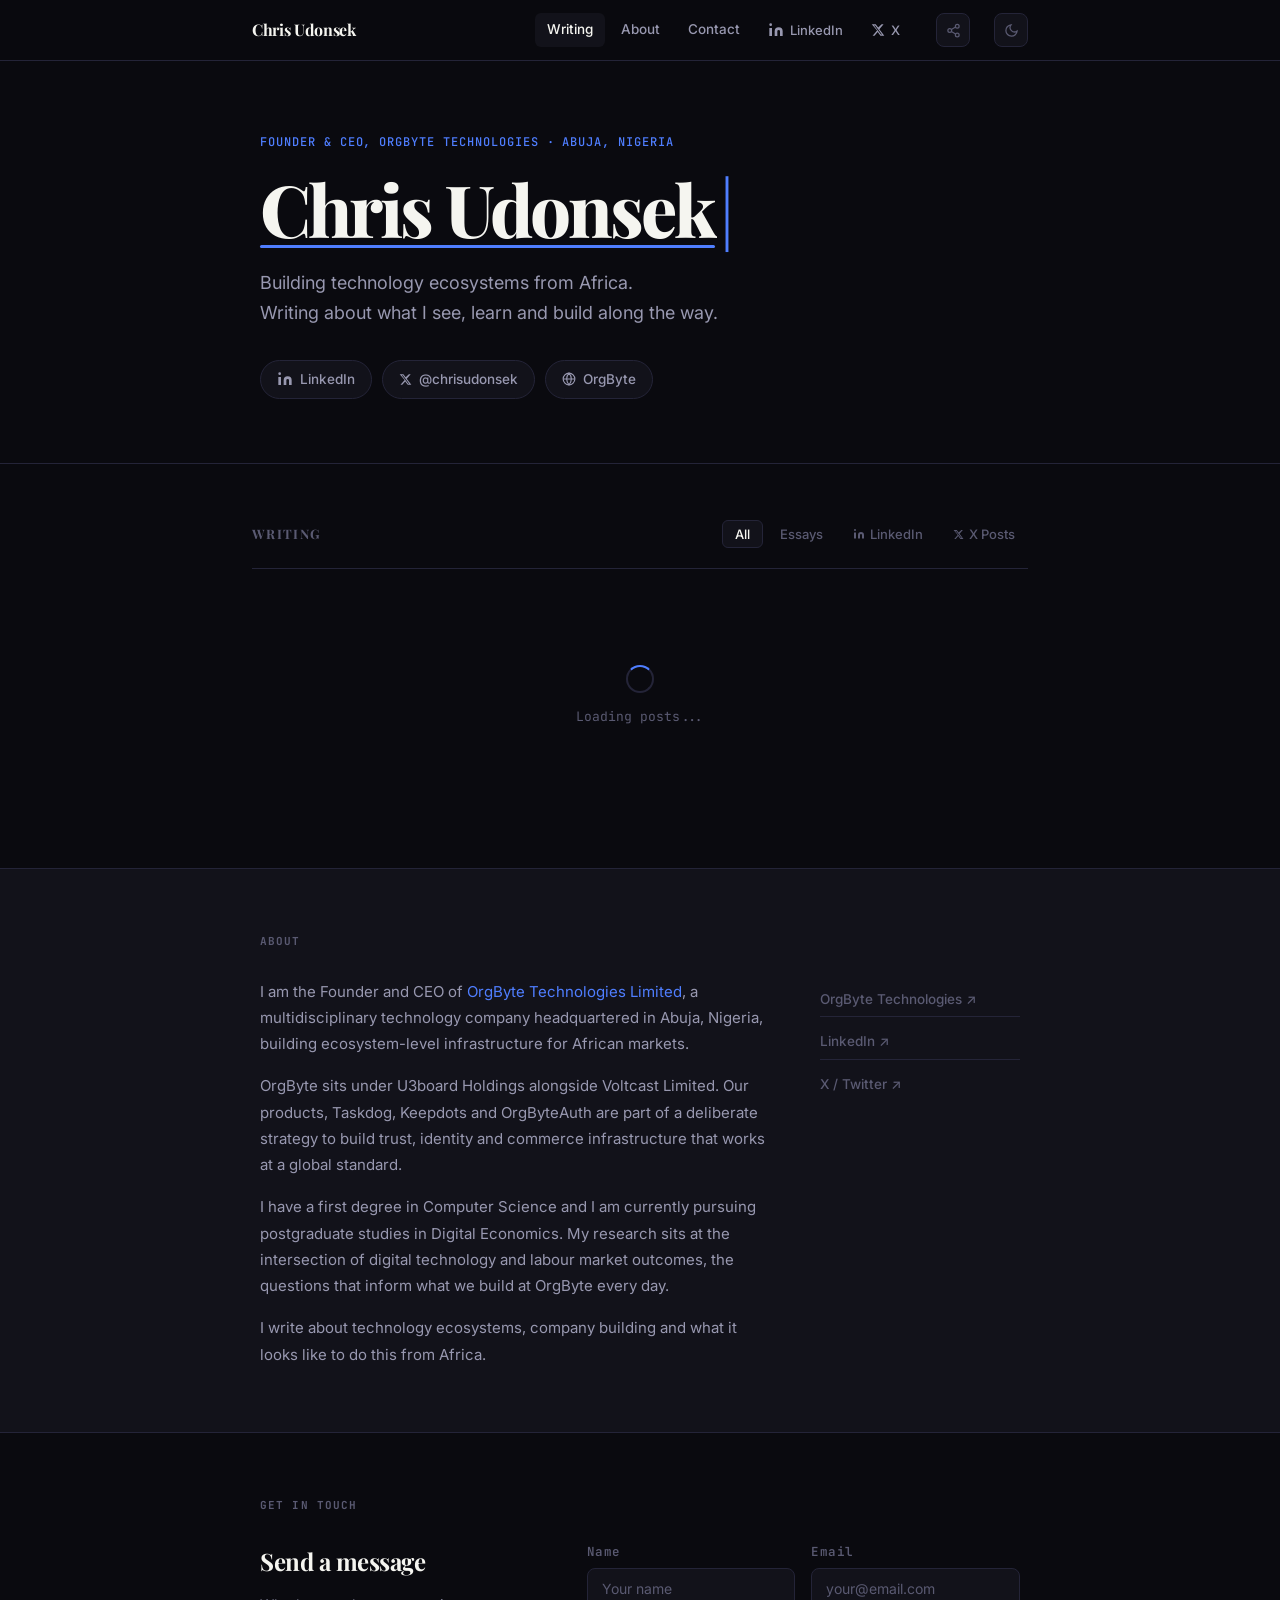
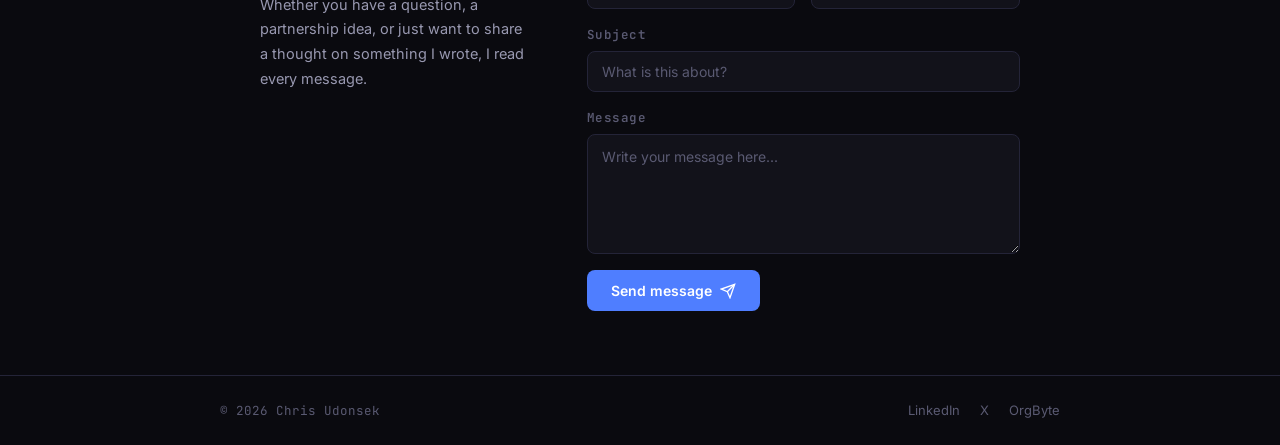
<file: index.html>
<!DOCTYPE html>
<html lang="en">
<head>
  <meta charset="UTF-8" />
  <meta name="viewport" content="width=device-width, initial-scale=1.0" />
  <title>Chris Udonsek | Founder, Builder, Economist</title>
  <meta name="description" content="Writing on technology ecosystems, company building, and what it looks like to do this from Africa. By Chris Udonsek, Founder & CEO of OrgByte Technologies." />
  <meta property="og:title" content="Chris Udonsek" />
  <meta property="og:description" content="Writing on technology, ecosystems, and building things that matter." />
  <meta property="og:url" content="https://chrisudonsek.com" />
  <meta property="og:type" content="website" />
  <meta name="twitter:card" content="summary_large_image" />
  <meta name="twitter:site" content="@chrisudonsek" />
  <link rel="preconnect" href="https://fonts.googleapis.com" />
  <link rel="preconnect" href="https://fonts.gstatic.com" crossorigin />
  <link href="https://fonts.googleapis.com/css2?family=Playfair+Display:wght@700;800;900&family=Inter:wght@300;400;500;600&family=JetBrains+Mono:wght@400;500&display=swap" rel="stylesheet" media="print" onload="this.media='all'" />
  <noscript><link href="https://fonts.googleapis.com/css2?family=Playfair+Display:wght@700;800;900&family=Inter:wght@300;400;500;600&family=JetBrains+Mono:wght@400;500&display=swap" rel="stylesheet" /></noscript>
  <link rel="stylesheet" href="css/style.css" />
</head>
<body>

  <header class="site-header">
    <div class="header-inner">
      <a href="/" class="wordmark">Chris Udonsek</a>
      <nav class="main-nav">
        <a href="#writing" class="nav-link active">Writing</a>
        <a href="#about" class="nav-link">About</a>
        <a href="#contact" class="nav-link">Contact</a>
        <a href="https://www.linkedin.com/in/chris-udonsek-4273b815a" target="_blank" rel="noopener" class="nav-link nav-social">
          <svg width="16" height="16" viewBox="0 0 24 24" fill="currentColor"><path d="M16 8a6 6 0 0 1 6 6v7h-4v-7a2 2 0 0 0-2-2 2 2 0 0 0-2 2v7h-4v-7a6 6 0 0 1 6-6z"/><rect x="2" y="9" width="4" height="12"/><circle cx="4" cy="4" r="2"/></svg>
          LinkedIn
        </a>
        <a href="https://x.com/chrisudonsek" target="_blank" rel="noopener" class="nav-link nav-social">
          <svg width="14" height="14" viewBox="0 0 24 24" fill="currentColor"><path d="M18.244 2.25h3.308l-7.227 8.26 8.502 11.24H16.17l-4.714-6.231-5.401 6.231H2.746l7.73-8.835L1.254 2.25H8.08l4.253 5.622zm-1.161 17.52h1.833L7.084 4.126H5.117z"/></svg>
          X
        </a>
      </nav>
      <button class="site-share-btn" onclick="shareSite()" title="Share this blog" aria-label="Share">
        <svg width="15" height="15" viewBox="0 0 24 24" fill="none" stroke="currentColor" stroke-width="2"><circle cx="18" cy="5" r="3"/><circle cx="6" cy="12" r="3"/><circle cx="18" cy="19" r="3"/><line x1="8.59" y1="13.51" x2="15.42" y2="17.49"/><line x1="15.41" y1="6.51" x2="8.59" y2="10.49"/></svg>
      </button>
      <button class="theme-toggle" id="themeToggle" onclick="toggleTheme()" aria-label="Toggle night mode" title="Toggle night mode">
        <svg class="icon-moon" width="15" height="15" viewBox="0 0 24 24" fill="none" stroke="currentColor" stroke-width="2"><path d="M21 12.79A9 9 0 1 1 11.21 3 7 7 0 0 0 21 12.79z"/></svg>
        <svg class="icon-sun" width="15" height="15" viewBox="0 0 24 24" fill="none" stroke="currentColor" stroke-width="2"><circle cx="12" cy="12" r="5"/><line x1="12" y1="1" x2="12" y2="3"/><line x1="12" y1="21" x2="12" y2="23"/><line x1="4.22" y1="4.22" x2="5.64" y2="5.64"/><line x1="18.36" y1="18.36" x2="19.78" y2="19.78"/><line x1="1" y1="12" x2="3" y2="12"/><line x1="21" y1="12" x2="23" y2="12"/><line x1="4.22" y1="19.78" x2="5.64" y2="18.36"/><line x1="18.36" y1="5.64" x2="19.78" y2="4.22"/></svg>
      </button>
      <button class="menu-toggle" aria-label="Toggle menu" onclick="toggleMenu()">
        <span></span><span></span><span></span>
      </button>
    </div>
  </header>

  <div class="mobile-nav" id="mobileNav">
    <a href="#writing" onclick="toggleMenu()">Writing</a>
    <a href="#about" onclick="toggleMenu()">About</a>
    <a href="#contact" onclick="toggleMenu()">Contact</a>
    <a href="https://www.linkedin.com/in/chris-udonsek-4273b815a" target="_blank" rel="noopener">LinkedIn</a>
    <a href="https://x.com/chrisudonsek" target="_blank" rel="noopener">X (Twitter)</a>
  </div>

  <section class="hero">
    <div class="hero-inner">
      <div class="hero-eyebrow">Founder & CEO, OrgByte Technologies · Abuja, Nigeria</div>
      <h1 class="hero-name">
        <span class="name-text" id="heroName">Chris Udonsek</span><span class="cursor" id="cursor">|</span>
      </h1>
      <p class="hero-tagline">Building technology ecosystems from Africa.<br>Writing about what I see, learn and build along the way.</p>
      <div class="hero-socials">
        <a href="https://www.linkedin.com/in/chris-udonsek-4273b815a" target="_blank" rel="noopener" class="social-pill">
          <svg width="16" height="16" viewBox="0 0 24 24" fill="currentColor"><path d="M16 8a6 6 0 0 1 6 6v7h-4v-7a2 2 0 0 0-2-2 2 2 0 0 0-2 2v7h-4v-7a6 6 0 0 1 6-6z"/><rect x="2" y="9" width="4" height="12"/><circle cx="4" cy="4" r="2"/></svg>
          LinkedIn
        </a>
        <a href="https://x.com/chrisudonsek" target="_blank" rel="noopener" class="social-pill">
          <svg width="13" height="13" viewBox="0 0 24 24" fill="currentColor"><path d="M18.244 2.25h3.308l-7.227 8.26 8.502 11.24H16.17l-4.714-6.231-5.401 6.231H2.746l7.73-8.835L1.254 2.25H8.08l4.253 5.622zm-1.161 17.52h1.833L7.084 4.126H5.117z"/></svg>
          @chrisudonsek
        </a>
        <a href="https://orgbyte.com" target="_blank" rel="noopener" class="social-pill social-pill--org">
          <svg width="14" height="14" viewBox="0 0 24 24" fill="none" stroke="currentColor" stroke-width="2"><circle cx="12" cy="12" r="10"/><path d="M2 12h20M12 2a15.3 15.3 0 0 1 4 10 15.3 15.3 0 0 1-4 10 15.3 15.3 0 0 1-4-10 15.3 15.3 0 0 1 4-10z"/></svg>
          OrgByte
        </a>
      </div>
    </div>
  </section>

  <main class="main-content" id="writing">
    <div class="section-header">
      <h2 class="section-title">Writing</h2>
      <div class="filter-tabs">
        <button class="filter-btn active" onclick="filterPosts('all', this)">All</button>
        <button class="filter-btn" onclick="filterPosts('essay', this)">Essays</button>
        <button class="filter-btn" onclick="filterPosts('linkedin', this)">
          <svg width="12" height="12" viewBox="0 0 24 24" fill="currentColor"><path d="M16 8a6 6 0 0 1 6 6v7h-4v-7a2 2 0 0 0-2-2 2 2 0 0 0-2 2v7h-4v-7a6 6 0 0 1 6-6z"/><rect x="2" y="9" width="4" height="12"/><circle cx="4" cy="4" r="2"/></svg>
          LinkedIn
        </button>
        <button class="filter-btn" onclick="filterPosts('x', this)">
          <svg width="11" height="11" viewBox="0 0 24 24" fill="currentColor"><path d="M18.244 2.25h3.308l-7.227 8.26 8.502 11.24H16.17l-4.714-6.231-5.401 6.231H2.746l7.73-8.835L1.254 2.25H8.08l4.253 5.622zm-1.161 17.52h1.833L7.084 4.126H5.117z"/></svg>
          X Posts
        </button>
      </div>
    </div>

    <div class="posts-grid" id="postsGrid">
      <div class="loading-posts">
        <div class="loading-spinner"></div>
        <p>Loading posts...</p>
      </div>
    </div>
    </div>
  </main>

  <!-- ABOUT -->
  <section class="about-section" id="about">
    <div class="about-inner">
      <div class="about-label">About</div>
      <div class="about-content">
        <div class="about-text">
          <p>I am the Founder and CEO of <a href="https://orgbyte.com" target="_blank" rel="noopener">OrgByte Technologies Limited</a>, a multidisciplinary technology company headquartered in Abuja, Nigeria, building ecosystem-level infrastructure for African markets.</p>
          <p>OrgByte sits under U3board Holdings alongside Voltcast Limited. Our products, Taskdog, Keepdots and OrgByteAuth are part of a deliberate strategy to build trust, identity and commerce infrastructure that works at a global standard.</p>
          <p>I have a first degree in Computer Science and I am currently pursuing postgraduate studies in Digital Economics. My research sits at the intersection of digital technology and labour market outcomes, the questions that inform what we build at OrgByte every day.</p>
          <p>I write about technology ecosystems, company building and what it looks like to do this from Africa.</p>
        </div>
        <div class="about-links">
          <a href="https://orgbyte.com" target="_blank" rel="noopener" class="about-link">OrgByte Technologies ↗</a>
          <a href="https://www.linkedin.com/in/chris-udonsek-4273b815a" target="_blank" rel="noopener" class="about-link">LinkedIn ↗</a>
          <a href="https://x.com/chrisudonsek" target="_blank" rel="noopener" class="about-link">X / Twitter ↗</a>
        </div>
      </div>
    </div>
  </section>

  <!-- CONTACT -->
  <section class="contact-section" id="contact">
    <div class="contact-inner">
      <div class="contact-label">Get in touch</div>
      <div class="contact-content">
        <div class="contact-text">
          <h2 class="contact-heading">Send a message</h2>
          <p>Whether you have a question, a partnership idea, or just want to share a thought on something I wrote, I read every message.</p>
        </div>
        <form class="contact-form" id="contactForm" onsubmit="submitForm(event)">
          <div class="form-row">
            <div class="form-group">
              <label class="form-label" for="name">Name</label>
              <input class="form-input" type="text" id="name" name="name" placeholder="Your name" required />
            </div>
            <div class="form-group">
              <label class="form-label" for="email">Email</label>
              <input class="form-input" type="email" id="email" name="email" placeholder="your@email.com" required />
            </div>
          </div>
          <div class="form-group">
            <label class="form-label" for="subject">Subject</label>
            <input class="form-input" type="text" id="subject" name="subject" placeholder="What is this about?" required />
          </div>
          <div class="form-group">
            <label class="form-label" for="message">Message</label>
            <textarea class="form-input form-textarea" id="message" name="message" placeholder="Write your message here..." required></textarea>
          </div>
          <button class="form-submit" type="submit" id="submitBtn">
            <span id="submitText">Send message</span>
            <svg width="16" height="16" viewBox="0 0 24 24" fill="none" stroke="currentColor" stroke-width="2"><line x1="22" y1="2" x2="11" y2="13"/><polygon points="22 2 15 22 11 13 2 9 22 2"/></svg>
          </button>
          <div class="form-success hidden" id="formSuccess">
            <svg width="18" height="18" viewBox="0 0 24 24" fill="none" stroke="currentColor" stroke-width="2.5"><polyline points="20 6 9 17 4 12"/></svg>
            Message sent. I will get back to you soon.
          </div>
          <div class="form-error hidden" id="formError">
            Something went wrong. Email me directly at <a href="mailto:chris.udonsek@orgbyte.com">chris.udonsek@orgbyte.com</a>
          </div>
        </form>
      </div>
    </div>
  </section>

  <footer class="site-footer">
    <div class="footer-inner">
      <span class="footer-copy">© 2026 Chris Udonsek</span>
      <div class="footer-links">
        <a href="https://www.linkedin.com/in/chris-udonsek-4273b815a" target="_blank" rel="noopener">LinkedIn</a>
        <a href="https://x.com/chrisudonsek" target="_blank" rel="noopener">X</a>
        <a href="https://orgbyte.com" target="_blank" rel="noopener">OrgByte</a>
      </div>
    </div>
  </footer>

  <!-- SHARE MODAL -->
  <div class="share-modal" id="shareModal">
    <div class="share-modal-inner">
      <button class="share-modal-close" onclick="closeShareModal()">✕</button>
      <h3 class="share-modal-title">Share this post</h3>
      <p class="share-modal-post-title" id="shareModalTitle"></p>
      <div class="share-options">
        <button class="share-option share-option--x" onclick="shareToX()">
          <svg width="16" height="16" viewBox="0 0 24 24" fill="currentColor"><path d="M18.244 2.25h3.308l-7.227 8.26 8.502 11.24H16.17l-4.714-6.231-5.401 6.231H2.746l7.73-8.835L1.254 2.25H8.08l4.253 5.622zm-1.161 17.52h1.833L7.084 4.126H5.117z"/></svg>
          Share on X
        </button>
        <button class="share-option share-option--linkedin" onclick="shareToLinkedIn()">
          <svg width="16" height="16" viewBox="0 0 24 24" fill="currentColor"><path d="M16 8a6 6 0 0 1 6 6v7h-4v-7a2 2 0 0 0-2-2 2 2 0 0 0-2 2v7h-4v-7a6 6 0 0 1 6-6z"/><rect x="2" y="9" width="4" height="12"/><circle cx="4" cy="4" r="2"/></svg>
          Share on LinkedIn
        </button>
        <button class="share-option share-option--copy" onclick="copyLink()">
          <svg width="16" height="16" viewBox="0 0 24 24" fill="none" stroke="currentColor" stroke-width="2"><rect x="9" y="9" width="13" height="13" rx="2"/><path d="M5 15H4a2 2 0 0 1-2-2V4a2 2 0 0 1 2-2h9a2 2 0 0 1 2 2v1"/></svg>
          <span id="copyBtnText">Copy link</span>
        </button>
      </div>
    </div>
  </div>
  <div class="share-overlay" id="shareOverlay" onclick="closeShareModal()"></div>

  <script src="js/posts-data.js"></script>
  <script src="js/render-posts.js"></script>
  <script src="js/main.js"></script>

<script>
function shareSite() {
  const url = 'https://chrisudonsek.com';
  const text = 'Writing on technology ecosystems, company building and what it looks like to do this from Africa. By Chris Udonsek.';

  if (navigator.share) {
    navigator.share({ title: 'Chris Udonsek', text, url }).catch(() => {});
    return;
  }

  // Fallback: open share modal with site URL
  currentShareUrl = url;
  currentShareTitle = 'chrisudonsek.com';
  document.getElementById('shareModalTitle').textContent = 'Writing on technology, ecosystems and building from Africa.';
  document.getElementById('shareModal').classList.add('open');
  document.getElementById('shareOverlay').classList.add('open');
  document.getElementById('copyBtnText').textContent = 'Copy link';
}
</script>

</body>
</html>
</file>
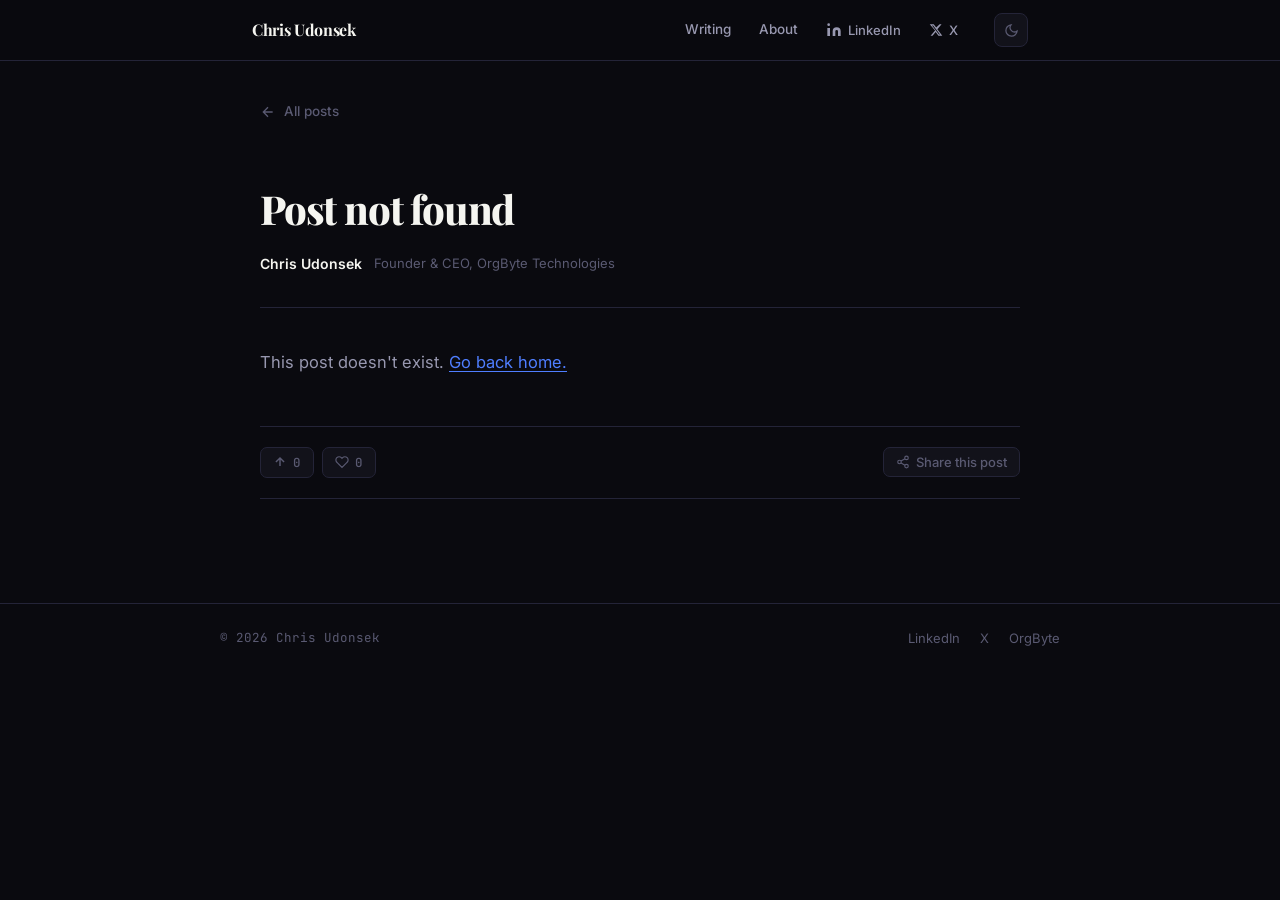
<file: post.html>
<!DOCTYPE html>
<html lang="en">
<head>
  <meta charset="UTF-8" />
  <meta name="viewport" content="width=device-width, initial-scale=1.0" />
  <title id="pageTitle">Post | Chris Udonsek</title>
  <meta name="description" id="metaDesc" content="Writing by Chris Udonsek, Founder & CEO of OrgByte Technologies." />
  <meta property="og:url" id="ogUrl" content="https://chrisudonsek.com" />
  <meta property="og:type" content="article" />
  <meta name="twitter:card" content="summary_large_image" />
  <meta name="twitter:site" content="@chrisudonsek" />
  <link rel="preconnect" href="https://fonts.googleapis.com" />
  <link rel="preconnect" href="https://fonts.gstatic.com" crossorigin />
  <link href="https://fonts.googleapis.com/css2?family=Playfair+Display:wght@700;800;900&family=Inter:wght@300;400;500;600&family=JetBrains+Mono:wght@400;500&display=swap" rel="stylesheet" media="print" onload="this.media='all'" />
  <noscript><link href="https://fonts.googleapis.com/css2?family=Playfair+Display:wght@700;800;900&family=Inter:wght@300;400;500;600&family=JetBrains+Mono:wght@400;500&display=swap" rel="stylesheet" /></noscript>
  <link rel="stylesheet" href="css/style.css" />
  <link rel="stylesheet" href="css/post.css" />
</head>
<body>

  <!-- HEADER -->
  <header class="site-header">
    <div class="header-inner">
      <a href="/" class="wordmark">Chris Udonsek</a>
      <nav class="main-nav">
        <a href="/#writing" class="nav-link">Writing</a>
        <a href="/#about" class="nav-link">About</a>
        <a href="https://www.linkedin.com/in/chris-udonsek-4273b815a" target="_blank" rel="noopener" class="nav-link nav-social">
          <svg width="16" height="16" viewBox="0 0 24 24" fill="currentColor"><path d="M16 8a6 6 0 0 1 6 6v7h-4v-7a2 2 0 0 0-2-2 2 2 0 0 0-2 2v7h-4v-7a6 6 0 0 1 6-6z"/><rect x="2" y="9" width="4" height="12"/><circle cx="4" cy="4" r="2"/></svg>
          LinkedIn
        </a>
        <a href="https://x.com/chrisudonsek" target="_blank" rel="noopener" class="nav-link nav-social">
          <svg width="14" height="14" viewBox="0 0 24 24" fill="currentColor"><path d="M18.244 2.25h3.308l-7.227 8.26 8.502 11.24H16.17l-4.714-6.231-5.401 6.231H2.746l7.73-8.835L1.254 2.25H8.08l4.253 5.622zm-1.161 17.52h1.833L7.084 4.126H5.117z"/></svg>
          X
        </a>
      </nav>
      <button class="theme-toggle" id="themeToggle" onclick="toggleTheme()" aria-label="Toggle night mode" title="Toggle night mode">
        <svg class="icon-moon" width="15" height="15" viewBox="0 0 24 24" fill="none" stroke="currentColor" stroke-width="2"><path d="M21 12.79A9 9 0 1 1 11.21 3 7 7 0 0 0 21 12.79z"/></svg>
        <svg class="icon-sun" width="15" height="15" viewBox="0 0 24 24" fill="none" stroke="currentColor" stroke-width="2"><circle cx="12" cy="12" r="5"/><line x1="12" y1="1" x2="12" y2="3"/><line x1="12" y1="21" x2="12" y2="23"/><line x1="4.22" y1="4.22" x2="5.64" y2="5.64"/><line x1="18.36" y1="18.36" x2="19.78" y2="19.78"/><line x1="1" y1="12" x2="3" y2="12"/><line x1="21" y1="12" x2="23" y2="12"/><line x1="4.22" y1="19.78" x2="5.64" y2="18.36"/><line x1="18.36" y1="5.64" x2="19.78" y2="4.22"/></svg>
      </button>
      <button class="menu-toggle" aria-label="Toggle menu" onclick="toggleMenu()">
        <span></span><span></span><span></span>
      </button>
    </div>
  </header>

  <div class="mobile-nav" id="mobileNav">
    <a href="/#writing" onclick="toggleMenu()">Writing</a>
    <a href="/#about" onclick="toggleMenu()">About</a>
    <a href="https://www.linkedin.com/in/chris-udonsek-4273b815a" target="_blank" rel="noopener">LinkedIn</a>
    <a href="https://x.com/chrisudonsek" target="_blank" rel="noopener">X (Twitter)</a>
  </div>

  <!-- POST CONTENT -->
  <article class="post-page" id="postPage">
    <div class="post-page-inner">

      <!-- Back link -->
      <a href="/" class="back-link">
        <svg width="16" height="16" viewBox="0 0 24 24" fill="none" stroke="currentColor" stroke-width="2"><path d="M19 12H5M12 5l-7 7 7 7"/></svg>
        All posts
      </a>

      <!-- Post header -->
      <header class="post-page-header">
        <div class="post-meta">
          <span class="post-type" id="postTypeLabel"></span>
          <time class="post-date" id="postDate"></time>
          <span class="read-time" id="postReadTime"></span>
        </div>
        <h1 class="post-page-title" id="postPageTitle"></h1>
        <div class="post-page-byline">
          <span class="byline-name">Chris Udonsek</span>
          <span class="byline-role">Founder & CEO, OrgByte Technologies</span>
        </div>
      </header>

      <!-- Post body -->
      <div class="post-body" id="postBody"></div>

      <!-- Post engagement -->
      <div class="post-engagement">
        <div class="engagement-actions">
          <button class="action-btn vote-btn" id="postVoteBtn" title="Upvote">
            <svg width="14" height="14" viewBox="0 0 24 24" fill="none" stroke="currentColor" stroke-width="2.5"><path d="M12 19V5M5 12l7-7 7 7"/></svg>
            <span class="vote-count" id="postVoteCount">0</span>
          </button>
          <button class="action-btn like-btn" id="postLikeBtn" title="Like">
            <svg width="14" height="14" viewBox="0 0 24 24" fill="none" stroke="currentColor" stroke-width="2"><path d="M20.84 4.61a5.5 5.5 0 0 0-7.78 0L12 5.67l-1.06-1.06a5.5 5.5 0 0 0-7.78 7.78l1.06 1.06L12 21.23l7.78-7.78 1.06-1.06a5.5 5.5 0 0 0 0-7.78z"/></svg>
            <span class="like-count" id="postLikeCount">0</span>
          </button>
        </div>
        <div class="engagement-share">
          <button class="action-btn share-btn" id="postShareBtn">
            <svg width="14" height="14" viewBox="0 0 24 24" fill="none" stroke="currentColor" stroke-width="2"><circle cx="18" cy="5" r="3"/><circle cx="6" cy="12" r="3"/><circle cx="18" cy="19" r="3"/><line x1="8.59" y1="13.51" x2="15.42" y2="17.49"/><line x1="15.41" y1="6.51" x2="8.59" y2="10.49"/></svg>
            Share this post
          </button>
        </div>
      </div>

      <!-- Original source link (for mirrored content) -->
      <div class="source-link-block" id="sourceLinkBlock" style="display:none">
        <span class="source-label">Originally posted on</span>
        <a href="#" id="sourceLink" target="_blank" rel="noopener" class="source-link-btn"></a>
      </div>

    </div>
  </article>

  <footer class="site-footer">
    <div class="footer-inner">
      <span class="footer-copy">© 2026 Chris Udonsek</span>
      <div class="footer-links">
        <a href="https://www.linkedin.com/in/chris-udonsek-4273b815a" target="_blank" rel="noopener">LinkedIn</a>
        <a href="https://x.com/chrisudonsek" target="_blank" rel="noopener">X</a>
  <a href="https://orgbyte.com" target="_blank" rel="noopener">OrgByte</a>
      </div>
    </div>
  </footer>

  <!-- SHARE MODAL -->
  <div class="share-modal" id="shareModal">
    <div class="share-modal-inner">
      <button class="share-modal-close" onclick="closeShareModal()">✕</button>
      <h3 class="share-modal-title">Share this post</h3>
      <p class="share-modal-post-title" id="shareModalTitle"></p>
      <div class="share-options">
        <button class="share-option share-option--x" onclick="shareToX()">
          <svg width="16" height="16" viewBox="0 0 24 24" fill="currentColor"><path d="M18.244 2.25h3.308l-7.227 8.26 8.502 11.24H16.17l-4.714-6.231-5.401 6.231H2.746l7.73-8.835L1.254 2.25H8.08l4.253 5.622zm-1.161 17.52h1.833L7.084 4.126H5.117z"/></svg>
          Share on X
        </button>
        <button class="share-option share-option--linkedin" onclick="shareToLinkedIn()">
          <svg width="16" height="16" viewBox="0 0 24 24" fill="currentColor"><path d="M16 8a6 6 0 0 1 6 6v7h-4v-7a2 2 0 0 0-2-2 2 2 0 0 0-2 2v7h-4v-7a6 6 0 0 1 6-6z"/><rect x="2" y="9" width="4" height="12"/><circle cx="4" cy="4" r="2"/></svg>
          Share on LinkedIn
        </button>
        <button class="share-option share-option--copy" onclick="copyLink()">
          <svg width="16" height="16" viewBox="0 0 24 24" fill="none" stroke="currentColor" stroke-width="2"><rect x="9" y="9" width="13" height="13" rx="2"/><path d="M5 15H4a2 2 0 0 1-2-2V4a2 2 0 0 1 2-2h9a2 2 0 0 1 2 2v1"/></svg>
          <span id="copyBtnText">Copy link</span>
        </button>
        </div>
    </div>
  </div>
  <div class="share-overlay" id="shareOverlay" onclick="closeShareModal()"></div>

  <script src="js/posts-data.js"></script>
  <script src="js/post.js"></script>
  <script src="js/main.js"></script>
</body>
</html>
</file>
<file: css/style.css>
/* ============================================
   CHRIS UDONSEK — chrisudonsek.com
   Design: Dark editorial, Syne + Inter
   Themes: default (crisp dark) | night (warm dim)
   ============================================ */

*, *::before, *::after {
  box-sizing: border-box;
  margin: 0;
  padding: 0;
}

/* ── CRISP DARK (default) ── */
:root {
  --bg: #0A0A0F;
  --surface: #12121A;
  --surface-hover: #1A1A2E;
  --border: #242438;
  --border-light: #2e2e4a;
  --text-primary: #F5F5F0;
  --text-secondary: #9898B0;
  --text-muted: #5A5A72;
  --accent-blue: #4F7EFF;
  --accent-blue-hover: #6B95FF;
  --accent-green: #22C55E;
  --accent-green-dim: #16A34A;
  --accent-reddit: #FF5700;
  --header-bg: rgba(10, 10, 15, 0.92);
  --font-display: 'Playfair Display', Georgia, 'Times New Roman', serif;
  --font-body: 'Inter', -apple-system, BlinkMacSystemFont, 'Segoe UI', sans-serif;
  --font-mono: 'JetBrains Mono', 'SF Mono', 'Fira Code', monospace;
  --radius: 10px;
  --max-width: 760px;
  --theme-transition: background 0.35s ease, color 0.35s ease, border-color 0.35s ease;
}

/* ── WARM NIGHT THEME ── */
html.night {
  --bg: #111008;
  --surface: #1A1710;
  --surface-hover: #23200E;
  --border: #2E2A18;
  --border-light: #3D3820;
  --text-primary: #EDE8D5;
  --text-secondary: #A89F7E;
  --text-muted: #6B6245;
  --accent-blue: #7BA7FF;
  --accent-blue-hover: #99BBFF;
  --accent-green: #5EC97A;
  --accent-green-dim: #3DAB5A;
  --header-bg: rgba(17, 16, 8, 0.94);
}

html {
  scroll-behavior: smooth;
}

body {
  background: #0A0A0F;
  background: var(--bg);
  color: #F5F5F0;
  color: var(--text-primary);
  font-family: var(--font-body);
  font-size: 16px;
  line-height: 1.6;
  -webkit-font-smoothing: antialiased;
  transition: var(--theme-transition);
}

a {
  color: inherit;
  text-decoration: none;
}

/* ============================================
   HEADER
   ============================================ */

.site-header {
  position: sticky;
  top: 0;
  z-index: 100;
  background: var(--header-bg);
  backdrop-filter: blur(12px);
  -webkit-backdrop-filter: blur(12px);
  border-bottom: 1px solid var(--border);
  transition: var(--theme-transition);
}

.header-inner {
  max-width: calc(var(--max-width) + 80px);
  margin: 0 auto;
  padding: 0 32px;
  height: 60px;
  display: flex;
  align-items: center;
  gap: 24px;
}

.wordmark {
  font-family: var(--font-display);
  font-weight: 700;
  font-size: 16px;
  color: var(--text-primary);
  letter-spacing: -0.02em;
  white-space: nowrap;
  margin-right: auto;
  transition: color 0.2s;
}
.wordmark:hover { color: var(--accent-blue); }

.main-nav {
  display: flex;
  align-items: center;
  gap: 4px;
}

.nav-link {
  display: flex;
  align-items: center;
  gap: 6px;
  padding: 6px 12px;
  border-radius: 6px;
  font-size: 13.5px;
  font-weight: 500;
  color: var(--text-secondary);
  transition: color 0.2s, background 0.2s;
}
.nav-link:hover, .nav-link.active {
  color: var(--text-primary);
  background: var(--surface);
}
.nav-social { font-size: 13px; }

/* ── THEME TOGGLE ── */
.theme-toggle {
  display: flex;
  align-items: center;
  justify-content: center;
  width: 34px;
  height: 34px;
  border-radius: 8px;
  border: 1px solid var(--border);
  background: var(--surface);
  color: var(--text-muted);
  cursor: pointer;
  transition: all 0.2s;
  flex-shrink: 0;
}
.theme-toggle:hover {
  color: var(--text-primary);
  border-color: var(--border-light);
}
.theme-toggle .icon-moon { display: block; }
.theme-toggle .icon-sun  { display: none; }
html.night .theme-toggle .icon-moon { display: none; }
html.night .theme-toggle .icon-sun  { display: block; }

.menu-toggle {
  display: none;
  flex-direction: column;
  gap: 5px;
  background: none;
  border: none;
  cursor: pointer;
  padding: 4px;
}
.menu-toggle span {
  display: block;
  width: 22px;
  height: 2px;
  background: var(--text-secondary);
  border-radius: 2px;
  transition: 0.2s;
}

/* ============================================
   MOBILE NAV
   ============================================ */

.mobile-nav {
  display: none;
  flex-direction: column;
  background: var(--surface);
  border-bottom: 1px solid var(--border);
  padding: 12px 24px 16px;
  gap: 2px;
}
.mobile-nav.open { display: flex; }
.mobile-nav a {
  padding: 10px 12px;
  border-radius: 6px;
  font-size: 15px;
  font-weight: 500;
  color: var(--text-secondary);
  transition: color 0.2s, background 0.2s;
}
.mobile-nav a:hover {
  color: var(--text-primary);
  background: var(--surface-hover);
}

/* ============================================
   HERO
   ============================================ */

.hero {
  border-bottom: 1px solid var(--border);
  padding: 72px 32px 64px;
}

.hero-inner {
  max-width: var(--max-width);
  margin: 0 auto;
}

.hero-eyebrow {
  font-size: 12px;
  font-weight: 500;
  letter-spacing: 0.08em;
  text-transform: uppercase;
  color: var(--accent-blue);
  margin-bottom: 20px;
  font-family: var(--font-mono);
}

.hero-name {
  font-family: var(--font-display);
  font-size: clamp(44px, 8vw, 72px);
  font-weight: 800;
  letter-spacing: -0.04em;
  line-height: 1;
  color: var(--text-primary);
  margin-bottom: 24px;
  position: relative;
  display: inline-block;
}

.name-text {
  position: relative;
  display: inline-block;
}
.name-text::after {
  content: '';
  position: absolute;
  bottom: -4px;
  left: 0;
  height: 3px;
  width: 0;
  background: var(--accent-blue);
  border-radius: 2px;
  transition: width 0.8s cubic-bezier(0.22, 1, 0.36, 1);
}
.name-text.animate::after { width: 100%; }

.cursor {
  display: inline-block;
  width: 3px;
  color: var(--accent-blue);
  animation: blink 1s step-end infinite;
  margin-left: 4px;
  font-weight: 300;
}
@keyframes blink {
  0%, 100% { opacity: 1; }
  50% { opacity: 0; }
}
.cursor.hidden { display: none; }

.hero-tagline {
  font-size: 18px;
  line-height: 1.65;
  color: var(--text-secondary);
  max-width: 520px;
  margin-bottom: 32px;
}

.hero-socials {
  display: flex;
  flex-wrap: wrap;
  gap: 10px;
}

.social-pill {
  display: inline-flex;
  align-items: center;
  gap: 7px;
  padding: 8px 16px;
  border-radius: 100px;
  background: var(--surface);
  border: 1px solid var(--border);
  font-size: 13.5px;
  font-weight: 500;
  color: var(--text-secondary);
  transition: all 0.2s;
}
.social-pill:hover {
  color: var(--text-primary);
  border-color: var(--border-light);
  background: var(--surface-hover);
}
.social-pill--org:hover {
  color: var(--accent-green);
  border-color: var(--accent-green-dim);
}
.social-pill--reddit:hover {
  color: var(--accent-reddit);
  border-color: rgba(255, 87, 0, 0.4);
}

/* ============================================
   MAIN CONTENT
   ============================================ */

.main-content {
  max-width: calc(var(--max-width) + 80px);
  margin: 0 auto;
  padding: 56px 32px 80px;
}

.section-header {
  display: flex;
  align-items: center;
  justify-content: space-between;
  flex-wrap: wrap;
  gap: 16px;
  margin-bottom: 36px;
  padding-bottom: 20px;
  border-bottom: 1px solid var(--border);
}

.section-title {
  font-family: var(--font-display);
  font-size: 13px;
  font-weight: 700;
  letter-spacing: 0.1em;
  text-transform: uppercase;
  color: var(--text-muted);
}

.filter-tabs {
  display: flex;
  gap: 4px;
  flex-wrap: wrap;
}

.filter-btn {
  display: inline-flex;
  align-items: center;
  gap: 5px;
  padding: 5px 12px;
  border-radius: 6px;
  border: 1px solid transparent;
  background: none;
  font-size: 13px;
  font-weight: 500;
  font-family: var(--font-body);
  color: var(--text-muted);
  cursor: pointer;
  transition: all 0.2s;
}
.filter-btn:hover {
  color: var(--text-secondary);
  background: var(--surface);
}
.filter-btn.active {
  color: var(--text-primary);
  background: var(--surface);
  border-color: var(--border);
}

/* ============================================
   POST CARDS
   ============================================ */

.posts-grid {
  display: flex;
  flex-direction: column;
}

.post-card {
  padding: 28px 0;
  border-bottom: 1px solid var(--border);
  transition: opacity 0.2s;
}
.post-card:first-child { padding-top: 0; }
.post-card.hidden { display: none; }

.post-meta {
  display: flex;
  align-items: center;
  gap: 10px;
  margin-bottom: 12px;
}

.post-type {
  display: inline-flex;
  align-items: center;
  gap: 5px;
  font-size: 11px;
  font-weight: 600;
  letter-spacing: 0.06em;
  text-transform: uppercase;
  padding: 3px 8px;
  border-radius: 4px;
  font-family: var(--font-mono);
}
.post-type--essay {
  background: rgba(79, 126, 255, 0.12);
  color: #7FA8FF;
  border: 1px solid rgba(79, 126, 255, 0.25);
}
.post-type--linkedin {
  background: rgba(10, 102, 194, 0.12);
  color: #5BA3D4;
  border: 1px solid rgba(10, 102, 194, 0.25);
}
.post-type--x {
  background: rgba(245, 245, 240, 0.06);
  color: var(--text-secondary);
  border: 1px solid var(--border);
}
.post-type--reddit {
  background: rgba(255, 87, 0, 0.1);
  color: #FF7A33;
  border: 1px solid rgba(255, 87, 0, 0.25);
}

.post-date {
  font-size: 12.5px;
  color: var(--text-muted);
  font-family: var(--font-mono);
}

.post-title {
  font-family: var(--font-display);
  font-size: 19px;
  font-weight: 700;
  line-height: 1.3;
  letter-spacing: -0.02em;
  margin-bottom: 10px;
}
.post-title a {
  color: var(--text-primary);
  transition: color 0.2s;
}
.post-title a:hover { color: var(--accent-blue); }

.post-excerpt {
  font-size: 14.5px;
  line-height: 1.65;
  color: var(--text-secondary);
  margin-bottom: 16px;
  max-width: 620px;
}

.post-footer {
  display: flex;
  align-items: center;
  justify-content: space-between;
  flex-wrap: wrap;
  gap: 12px;
}

.post-actions {
  display: flex;
  align-items: center;
  gap: 4px;
}

.action-btn {
  display: inline-flex;
  align-items: center;
  gap: 6px;
  padding: 6px 12px;
  border-radius: 7px;
  border: 1px solid var(--border);
  background: var(--surface);
  font-size: 13px;
  font-weight: 500;
  font-family: var(--font-body);
  color: var(--text-muted);
  cursor: pointer;
  transition: all 0.2s;
}
.action-btn:hover {
  color: var(--text-primary);
  border-color: var(--border-light);
  background: var(--surface-hover);
}

.vote-btn.voted {
  color: var(--accent-blue);
  border-color: rgba(79, 126, 255, 0.4);
  background: rgba(79, 126, 255, 0.1);
}
.vote-btn.voted svg { stroke: var(--accent-blue); }

.like-btn.liked {
  color: #F87171;
  border-color: rgba(248, 113, 113, 0.4);
  background: rgba(248, 113, 113, 0.08);
}
.like-btn.liked svg { fill: #F87171; stroke: none; }

.vote-count, .like-count {
  font-family: var(--font-mono);
  font-size: 12.5px;
}

.share-btn { color: var(--text-muted); }

.read-time {
  font-size: 12px;
  font-family: var(--font-mono);
  color: var(--text-muted);
}

.original-link {
  font-size: 12.5px;
  font-weight: 500;
  color: var(--accent-blue);
  transition: color 0.2s;
}
.original-link:hover { color: var(--accent-blue-hover); }

/* ============================================
   ABOUT SECTION
   ============================================ */

.about-section {
  border-top: 1px solid var(--border);
  background: var(--surface);
  padding: 64px 32px;
}

.about-inner {
  max-width: var(--max-width);
  margin: 0 auto;
}

.about-label {
  font-size: 11px;
  font-weight: 700;
  letter-spacing: 0.1em;
  text-transform: uppercase;
  color: var(--text-muted);
  font-family: var(--font-mono);
  margin-bottom: 28px;
}

.about-content {
  display: grid;
  grid-template-columns: 1fr 200px;
  gap: 48px;
  align-items: start;
}

.about-text p {
  font-size: 15px;
  line-height: 1.75;
  color: var(--text-secondary);
  margin-bottom: 16px;
}
.about-text p:last-child { margin-bottom: 0; }
.about-text a {
  color: var(--accent-blue);
  transition: color 0.2s;
}
.about-text a:hover { color: var(--accent-blue-hover); }

.about-links {
  display: flex;
  flex-direction: column;
  gap: 8px;
  padding-top: 4px;
}
.about-link {
  font-size: 13.5px;
  font-weight: 500;
  color: var(--text-muted);
  transition: color 0.2s;
  padding: 6px 0;
  border-bottom: 1px solid var(--border);
}
.about-link:last-child { border-bottom: none; }
.about-link:hover { color: var(--accent-blue); }

/* ============================================
   FOOTER
   ============================================ */

.site-footer {
  border-top: 1px solid var(--border);
  padding: 24px 32px;
}

.footer-inner {
  max-width: calc(var(--max-width) + 80px);
  margin: 0 auto;
  display: flex;
  align-items: center;
  justify-content: space-between;
}

.footer-copy {
  font-size: 12.5px;
  color: var(--text-muted);
  font-family: var(--font-mono);
}

.footer-links {
  display: flex;
  gap: 20px;
}
.footer-links a {
  font-size: 13px;
  color: var(--text-muted);
  transition: color 0.2s;
}
.footer-links a:hover { color: var(--text-secondary); }

/* ============================================
   SHARE MODAL
   ============================================ */

.share-overlay {
  display: none;
  position: fixed;
  inset: 0;
  background: rgba(0,0,0,0.6);
  z-index: 200;
  backdrop-filter: blur(4px);
}
.share-overlay.open { display: block; }

.share-modal {
  display: none;
  position: fixed;
  bottom: 0;
  left: 0;
  right: 0;
  z-index: 201;
  background: var(--surface);
  border-top: 1px solid var(--border);
  border-radius: 20px 20px 0 0;
  padding: 24px 24px 40px;
  transform: translateY(100%);
  transition: transform 0.3s cubic-bezier(0.32, 0.72, 0, 1);
}
.share-modal.open {
  display: block;
  transform: translateY(0);
}

@media (min-width: 640px) {
  .share-modal {
    bottom: auto;
    top: 50%;
    left: 50%;
    right: auto;
    transform: translate(-50%, -40%) scale(0.96);
    width: 420px;
    border-radius: 16px;
    border: 1px solid var(--border);
    opacity: 0;
    transition: transform 0.25s cubic-bezier(0.32, 0.72, 0, 1), opacity 0.25s;
  }
  .share-modal.open {
    transform: translate(-50%, -50%) scale(1);
    opacity: 1;
  }
}

.share-modal-close {
  position: absolute;
  top: 16px;
  right: 16px;
  background: var(--surface-hover);
  border: none;
  color: var(--text-secondary);
  width: 28px;
  height: 28px;
  border-radius: 50%;
  font-size: 13px;
  cursor: pointer;
  display: flex;
  align-items: center;
  justify-content: center;
  transition: all 0.2s;
}
.share-modal-close:hover {
  background: var(--border);
  color: var(--text-primary);
}

.share-modal-title {
  font-family: var(--font-display);
  font-size: 16px;
  font-weight: 700;
  color: var(--text-primary);
  margin-bottom: 6px;
}

.share-modal-post-title {
  font-size: 13px;
  color: var(--text-muted);
  margin-bottom: 20px;
  line-height: 1.4;
}

.share-options {
  display: flex;
  flex-direction: column;
  gap: 8px;
}

.share-option {
  display: flex;
  align-items: center;
  gap: 10px;
  padding: 13px 16px;
  border-radius: 10px;
  border: 1px solid var(--border);
  background: var(--bg);
  font-size: 14px;
  font-weight: 500;
  font-family: var(--font-body);
  cursor: pointer;
  transition: all 0.2s;
  color: var(--text-secondary);
}
.share-option:hover { color: var(--text-primary); border-color: var(--border-light); }
.share-option--x:hover { background: rgba(255,255,255,0.04); }
.share-option--linkedin:hover { background: rgba(10, 102, 194, 0.08); color: #6BB5DD; }
.share-option--copy:hover { background: rgba(79, 126, 255, 0.08); color: var(--accent-blue); }
.share-option--reddit:hover { background: rgba(255, 87, 0, 0.08); color: #FF7A33; }

/* ============================================
   RESPONSIVE
   ============================================ */

@media (max-width: 640px) {
  .header-inner { padding: 0 20px; gap: 12px; }
  .main-nav { display: none; }
  .menu-toggle { display: flex; }

  .hero { padding: 48px 20px 44px; }
  .hero-name { font-size: 40px; }
  .hero-tagline { font-size: 16px; }

  .main-content { padding: 36px 20px 60px; }

  .section-header { flex-direction: column; align-items: flex-start; }

  .post-title { font-size: 17px; }
  .post-excerpt { font-size: 14px; }

  .about-section { padding: 48px 20px; }
  .about-content { grid-template-columns: 1fr; gap: 28px; }

  .site-footer { padding: 20px; }
  .footer-links { gap: 16px; }
}

@media (prefers-reduced-motion: reduce) {
  .name-text::after, .cursor, .share-modal, .share-overlay,
  body, .site-header { transition: none; animation: none; }
}

/* ============================================
   READ MORE / FEATURED CARD
   ============================================ */

.post-card--featured {
  background: var(--surface);
  border: 1px solid var(--border);
  border-radius: 12px;
  padding: 28px 24px;
  margin-bottom: 8px;
}
.post-card--featured:first-child { padding-top: 28px; }

.post-badge {
  display: inline-flex;
  align-items: center;
  padding: 2px 8px;
  border-radius: 4px;
  font-size: 10px;
  font-weight: 700;
  letter-spacing: 0.08em;
  text-transform: uppercase;
  font-family: var(--font-mono);
  background: rgba(79, 126, 255, 0.15);
  color: var(--accent-blue);
  border: 1px solid rgba(79, 126, 255, 0.3);
}

.post-expanded { margin-top: 0; }
.post-expanded.hidden { display: none; }

.read-more-btn {
  display: inline-flex;
  align-items: center;
  gap: 5px;
  margin: 8px 0 16px;
  background: none;
  border: none;
  font-size: 13px;
  font-weight: 600;
  font-family: var(--font-body);
  color: var(--accent-blue);
  cursor: pointer;
  padding: 0;
  transition: color 0.2s;
}
.read-more-btn:hover { color: var(--accent-blue-hover); }

.read-more-icon {
  transition: transform 0.25s ease;
}
.read-more-btn.expanded .read-more-icon {
  transform: rotate(180deg);
}

.post-footer-right {
  display: flex;
  align-items: center;
  gap: 16px;
}

.read-full-link {
  font-size: 13px;
  font-weight: 600;
  color: var(--accent-blue);
  transition: color 0.2s;
}
.read-full-link:hover { color: var(--accent-blue-hover); }

@media (max-width: 640px) {
  .post-card--featured { padding: 20px 16px; }
  .post-footer-right { flex-direction: column; align-items: flex-end; gap: 6px; }
}

/* ============================================
   CONTACT SECTION
   ============================================ */

.contact-section {
  border-top: 1px solid var(--border);
  padding: 64px 32px;
}

.contact-inner {
  max-width: var(--max-width);
  margin: 0 auto;
}

.contact-label {
  font-size: 11px;
  font-weight: 700;
  letter-spacing: 0.1em;
  text-transform: uppercase;
  color: var(--text-muted);
  font-family: var(--font-mono);
  margin-bottom: 28px;
}

.contact-content {
  display: grid;
  grid-template-columns: 1fr 1.6fr;
  gap: 56px;
  align-items: start;
}

.contact-heading {
  font-family: var(--font-display);
  font-size: 24px;
  font-weight: 700;
  letter-spacing: -0.02em;
  color: var(--text-primary);
  margin-bottom: 12px;
}

.contact-text p {
  font-size: 14.5px;
  line-height: 1.7;
  color: var(--text-secondary);
}

.contact-form {
  display: flex;
  flex-direction: column;
  gap: 16px;
}

.form-row {
  display: grid;
  grid-template-columns: 1fr 1fr;
  gap: 16px;
}

.form-group {
  display: flex;
  flex-direction: column;
  gap: 6px;
}

.form-label {
  font-size: 12.5px;
  font-weight: 600;
  color: var(--text-muted);
  font-family: var(--font-mono);
  letter-spacing: 0.04em;
}

.form-input {
  background: var(--surface);
  border: 1px solid var(--border);
  border-radius: 8px;
  padding: 11px 14px;
  font-size: 14px;
  font-family: var(--font-body);
  color: var(--text-primary);
  outline: none;
  transition: border-color 0.2s, background 0.2s;
  width: 100%;
}
.form-input::placeholder { color: var(--text-muted); }
.form-input:focus {
  border-color: var(--accent-blue);
  background: var(--surface-hover);
}

.form-textarea {
  resize: vertical;
  min-height: 120px;
  line-height: 1.6;
}

.form-submit {
  display: inline-flex;
  align-items: center;
  justify-content: center;
  gap: 8px;
  padding: 12px 24px;
  background: var(--accent-blue);
  border: none;
  border-radius: 8px;
  font-size: 14px;
  font-weight: 600;
  font-family: var(--font-body);
  color: #fff;
  cursor: pointer;
  transition: background 0.2s, transform 0.1s;
  align-self: flex-start;
}
.form-submit:hover { background: var(--accent-blue-hover); }
.form-submit:active { transform: scale(0.98); }
.form-submit:disabled { opacity: 0.6; cursor: not-allowed; }

.form-success, .form-error {
  display: flex;
  align-items: center;
  gap: 8px;
  font-size: 13.5px;
  padding: 12px 16px;
  border-radius: 8px;
}
.form-success {
  background: rgba(34, 197, 94, 0.1);
  border: 1px solid rgba(34, 197, 94, 0.25);
  color: var(--accent-green);
}
.form-error {
  background: rgba(248, 113, 113, 0.08);
  border: 1px solid rgba(248, 113, 113, 0.25);
  color: #F87171;
}
.form-error a { color: inherit; text-decoration: underline; }
.hidden { display: none !important; }

@media (max-width: 640px) {
  .contact-section { padding: 48px 20px; }
  .contact-content { grid-template-columns: 1fr; gap: 28px; }
  .form-row { grid-template-columns: 1fr; }
  .form-submit { width: 100%; }
}

/* ── SITE SHARE BUTTONS ── */
.site-share-btn {
  display: flex;
  align-items: center;
  justify-content: center;
  width: 34px;
  height: 34px;
  border-radius: 8px;
  border: 1px solid var(--border);
  background: var(--surface);
  color: var(--text-muted);
  cursor: pointer;
  transition: all 0.2s;
  flex-shrink: 0;
}
.site-share-btn:hover {
  color: var(--accent-blue);
  border-color: rgba(79,126,255,0.4);
  background: rgba(79,126,255,0.08);
}

.footer-share-btn {
  display: inline-flex;
  align-items: center;
  gap: 5px;
  background: none;
  border: none;
  font-size: 13px;
  font-family: var(--font-body);
  color: var(--text-muted);
  cursor: pointer;
  transition: color 0.2s;
  padding: 0;
}
.footer-share-btn:hover { color: var(--accent-blue); }

/* ── DYNAMIC POSTS LOADING ── */
.loading-posts {
  display: flex;
  flex-direction: column;
  align-items: center;
  justify-content: center;
  padding: 60px 20px;
  color: var(--text-muted);
  gap: 14px;
}
.loading-spinner {
  width: 28px;
  height: 28px;
  border: 2px solid var(--border);
  border-top-color: var(--accent-blue);
  border-radius: 50%;
  animation: spin 0.7s linear infinite;
}
@keyframes spin { to { transform: rotate(360deg); } }
.loading-posts p { font-size: 13px; font-family: var(--font-mono); }

.posts-error {
  text-align: center;
  padding: 40px 20px;
  color: var(--text-muted);
  font-size: 14px;
}
</file>
<file: css/post.css>
/* ============================================
   POST PAGE STYLES — post.css
   ============================================ */

.post-page {
  padding: 40px 32px 80px;
}

.post-page-inner {
  max-width: var(--max-width);
  margin: 0 auto;
}

.back-link {
  display: inline-flex;
  align-items: center;
  gap: 8px;
  font-size: 13.5px;
  font-weight: 500;
  color: var(--text-muted);
  margin-bottom: 40px;
  transition: color 0.2s;
}
.back-link:hover { color: var(--accent-blue); }

.post-page-header {
  margin-bottom: 40px;
  padding-bottom: 32px;
  border-bottom: 1px solid var(--border);
}

.post-page-header .post-meta {
  margin-bottom: 16px;
  gap: 12px;
}

.post-page-title {
  font-family: var(--font-display);
  font-size: clamp(26px, 5vw, 40px);
  font-weight: 800;
  letter-spacing: -0.03em;
  line-height: 1.2;
  color: var(--text-primary);
  margin-bottom: 20px;
}

.post-page-byline {
  display: flex;
  align-items: center;
  gap: 12px;
  flex-wrap: wrap;
}

.byline-name {
  font-size: 14px;
  font-weight: 600;
  color: var(--text-primary);
}

.byline-role {
  font-size: 13px;
  color: var(--text-muted);
}

/* ── POST BODY TYPOGRAPHY ── */
.post-body {
  color: var(--text-secondary);
  font-size: 16.5px;
  line-height: 1.8;
  margin-bottom: 48px;
}

.post-body p {
  margin-bottom: 24px;
}

.post-body h2 {
  font-family: var(--font-display);
  font-size: 22px;
  font-weight: 700;
  letter-spacing: -0.02em;
  color: var(--text-primary);
  margin: 40px 0 16px;
}

.post-body h3 {
  font-family: var(--font-display);
  font-size: 18px;
  font-weight: 700;
  color: var(--text-primary);
  margin: 32px 0 12px;
}

.post-body a {
  color: var(--accent-blue);
  text-decoration: underline;
  text-underline-offset: 3px;
  transition: color 0.2s;
}
.post-body a:hover { color: var(--accent-blue-hover); }

.post-body strong {
  color: var(--text-primary);
  font-weight: 600;
}

.post-body ul, .post-body ol {
  margin-bottom: 24px;
  padding-left: 24px;
}

.post-body li {
  margin-bottom: 8px;
}

.post-body blockquote {
  border-left: 3px solid var(--accent-blue);
  padding: 4px 0 4px 20px;
  margin: 28px 0;
  color: var(--text-primary);
  font-size: 18px;
  font-style: italic;
  line-height: 1.65;
}

.post-body code {
  font-family: var(--font-mono);
  font-size: 14px;
  background: var(--surface);
  border: 1px solid var(--border);
  border-radius: 4px;
  padding: 2px 6px;
  color: var(--accent-green);
}

.post-body pre {
  background: var(--surface);
  border: 1px solid var(--border);
  border-radius: 10px;
  padding: 20px;
  overflow-x: auto;
  margin-bottom: 24px;
}
.post-body pre code {
  background: none;
  border: none;
  padding: 0;
  font-size: 14px;
}

/* ── ENGAGEMENT BAR ── */
.post-engagement {
  display: flex;
  align-items: center;
  justify-content: space-between;
  flex-wrap: wrap;
  gap: 12px;
  padding: 20px 0;
  border-top: 1px solid var(--border);
  border-bottom: 1px solid var(--border);
  margin-bottom: 24px;
}

.engagement-actions {
  display: flex;
  gap: 8px;
}

/* ── SOURCE LINK ── */
.source-link-block {
  display: flex;
  align-items: center;
  gap: 12px;
  padding: 16px 20px;
  background: var(--surface);
  border: 1px solid var(--border);
  border-radius: 10px;
  margin-top: 16px;
}

.source-label {
  font-size: 13px;
  color: var(--text-muted);
  white-space: nowrap;
}

.source-link-btn {
  font-size: 13.5px;
  font-weight: 600;
  color: var(--accent-blue);
  transition: color 0.2s;
}
.source-link-btn:hover { color: var(--accent-blue-hover); }

/* ── RESPONSIVE ── */
@media (max-width: 640px) {
  .post-page { padding: 32px 20px 60px; }
  .post-body { font-size: 16px; }
}

/* ── AUTHOR NOTE ── */
.post-author-note {
  margin-top: 48px;
  padding-top: 20px;
  border-top: 1px solid var(--border);
  font-size: 13.5px !important;
  color: var(--text-muted) !important;
  font-family: var(--font-mono);
  line-height: 1.6 !important;
}
</file>
